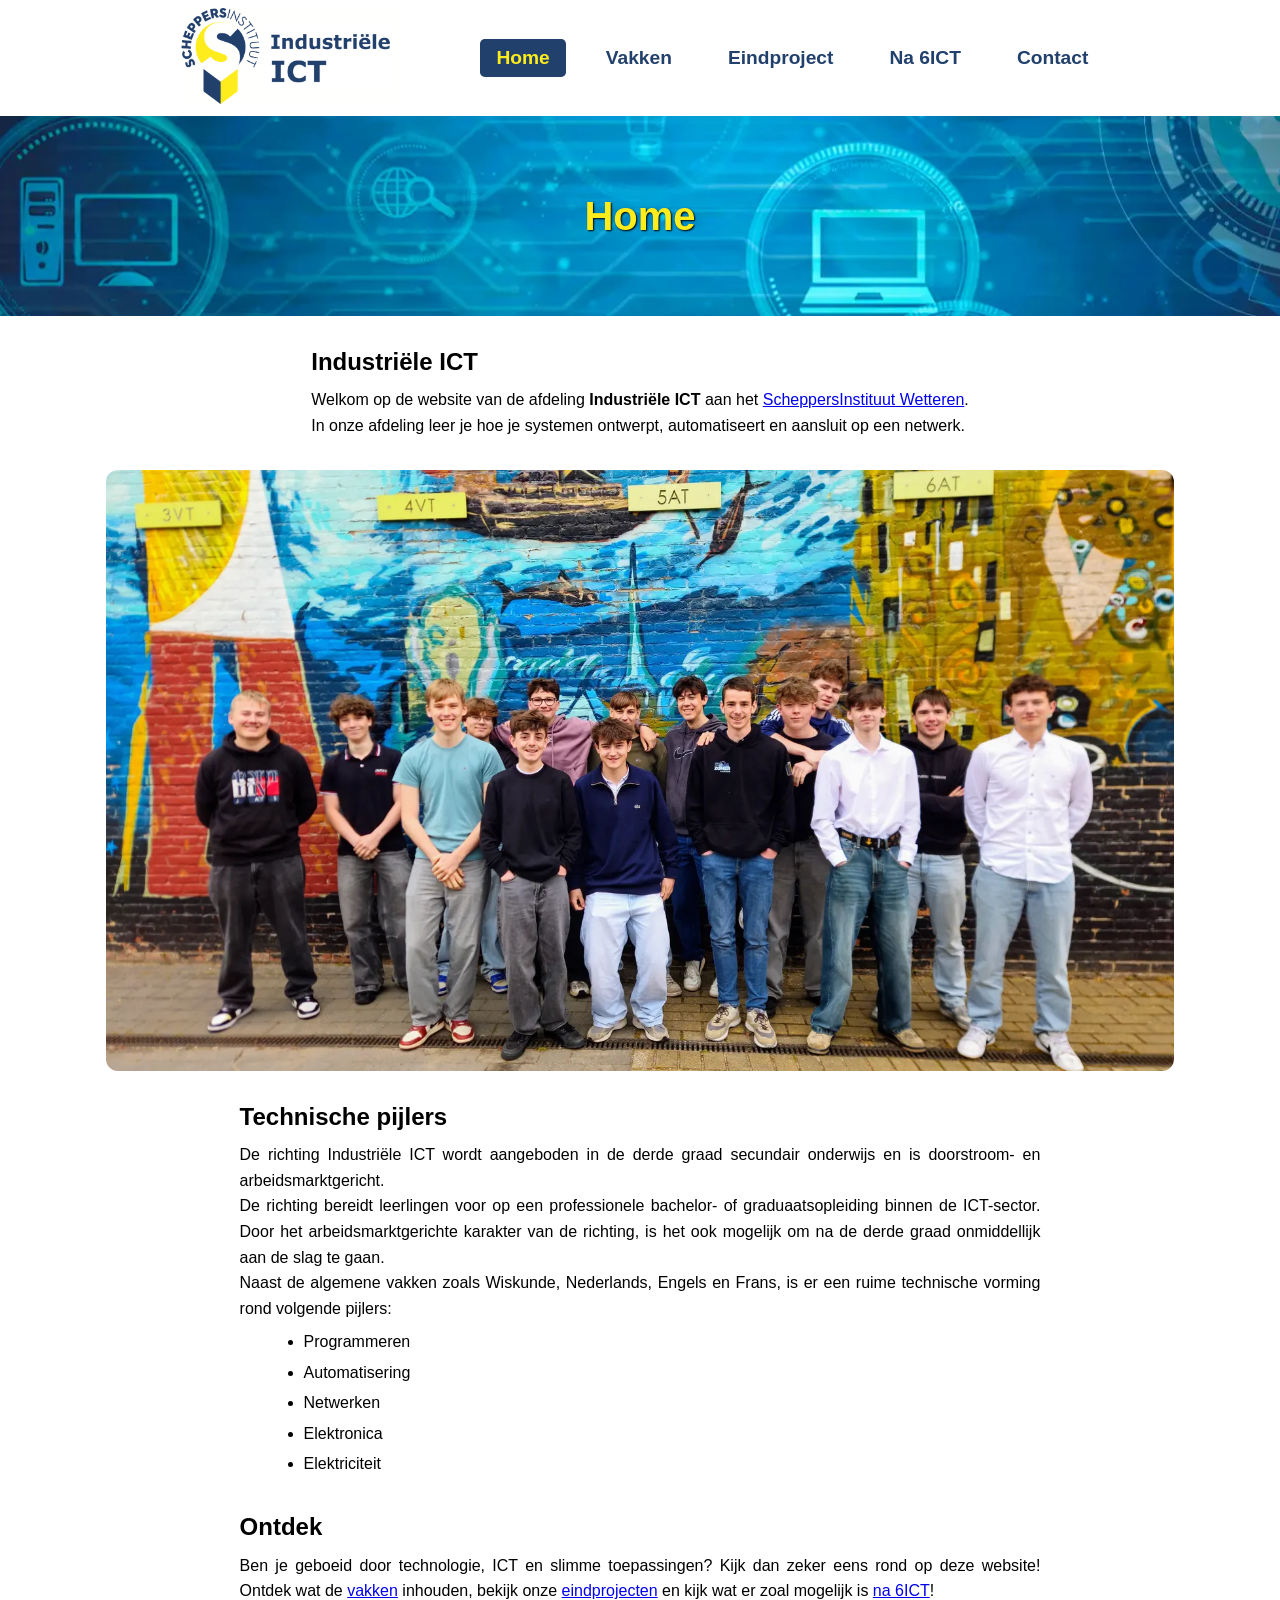
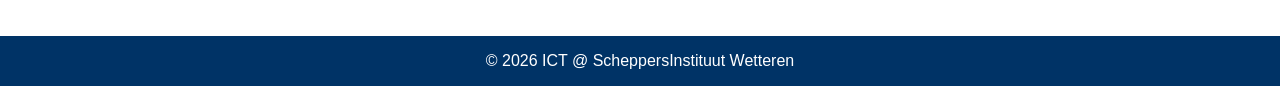
<file: docs/index.html>
<!DOCTYPE html>
<html lang="nl">

<head>
    <meta charset="UTF-8">
    <meta name="viewport" content="width=device-width, initial-scale=1.0">
    <title>ICT @ ScheppersInstituut Wetteren</title>
    <link rel="stylesheet" href="styles/main.css">
    <link rel="icon" href="images/favicon.webp" type="image/x-icon">
</head>

<body>
    <nav>
        <div class="nav-container">
            <a href="index.html">
                <img src="images/siw3.png" alt="Logo ScheppersInstituut Wetteren" id="logo">
            </a>
            <button id="hamburger">&#9776;</button>
            <ul id="nav-menu">
                <li><a href="index.html" class="active">Home</a></li>
                <li><a href="vakken.html">Vakken</a></li>
                <li><a href="eindproject.html">Eindproject</a></li>
                <li><a href="vervolg.html">Na 6ICT</a></li>
                <li><a href="contact.html">Contact</a></li>
            </ul>
        </div>
    </nav>
    
    <header>
        <h1>Home</h1>
    </header>
    <main>
        <section class="intro">
            <h2>Industriële ICT</h2>
            <p>Welkom op de website van de afdeling <strong>Industriële ICT</strong> aan het <a
                    href="https://scheppers-wetteren.be" target="_blank">ScheppersInstituut Wetteren</a>.</p>
            <p>In onze afdeling leer je hoe je systemen ontwerpt, automatiseert en aansluit op een netwerk.</p>
        </section>

        <img src="images/ict2526.webp" alt="Leerlingen ICT">

        <section class="content">
            <h2>Technische pijlers</h2>
            <p>
                De richting Industriële ICT wordt aangeboden in de derde graad secundair onderwijs en is doorstroom-
                en
                arbeidsmarktgericht.
            </p>
            <p>
                De richting bereidt leerlingen voor op een professionele bachelor- of graduaatsopleiding binnen de
                ICT-sector.
                Door het arbeidsmarktgerichte karakter van de richting, is het ook mogelijk om na de derde graad
                onmiddellijk aan de slag te gaan.
            </p>
            <p>
                Naast de algemene vakken zoals Wiskunde, Nederlands, Engels en Frans, is er een ruime technische
                vorming rond
                volgende pijlers:
            </p>
            <ul>
                <li>Programmeren</li>
                <li>Automatisering</li>
                <li>Netwerken</li>
                <li>Elektronica</li>
                <li>Elektriciteit</li>
            </ul>
        </section>

        <section class="end">
            <h2>Ontdek</h2>
            <p>
                Ben je geboeid door technologie, ICT en slimme toepassingen?
                Kijk dan zeker eens rond op deze website!
                Ontdek wat de <a href="vakken.html">vakken</a> inhouden,
                bekijk onze <a href="eindproject.html">eindprojecten</a>
                en kijk wat er zoal mogelijk is <a href="vervolg.html">na 6ICT</a>!
            </p>
        </section>

    </main>
    <footer>
        <p>&copy; 2026 ICT @ <a href="https://www.scheppers-wetteren.be/" target="_blank">ScheppersInstituut Wetteren</a></p>
    </footer>

    <script src="js/nav.js"></script>

</body>

</html>
</file>
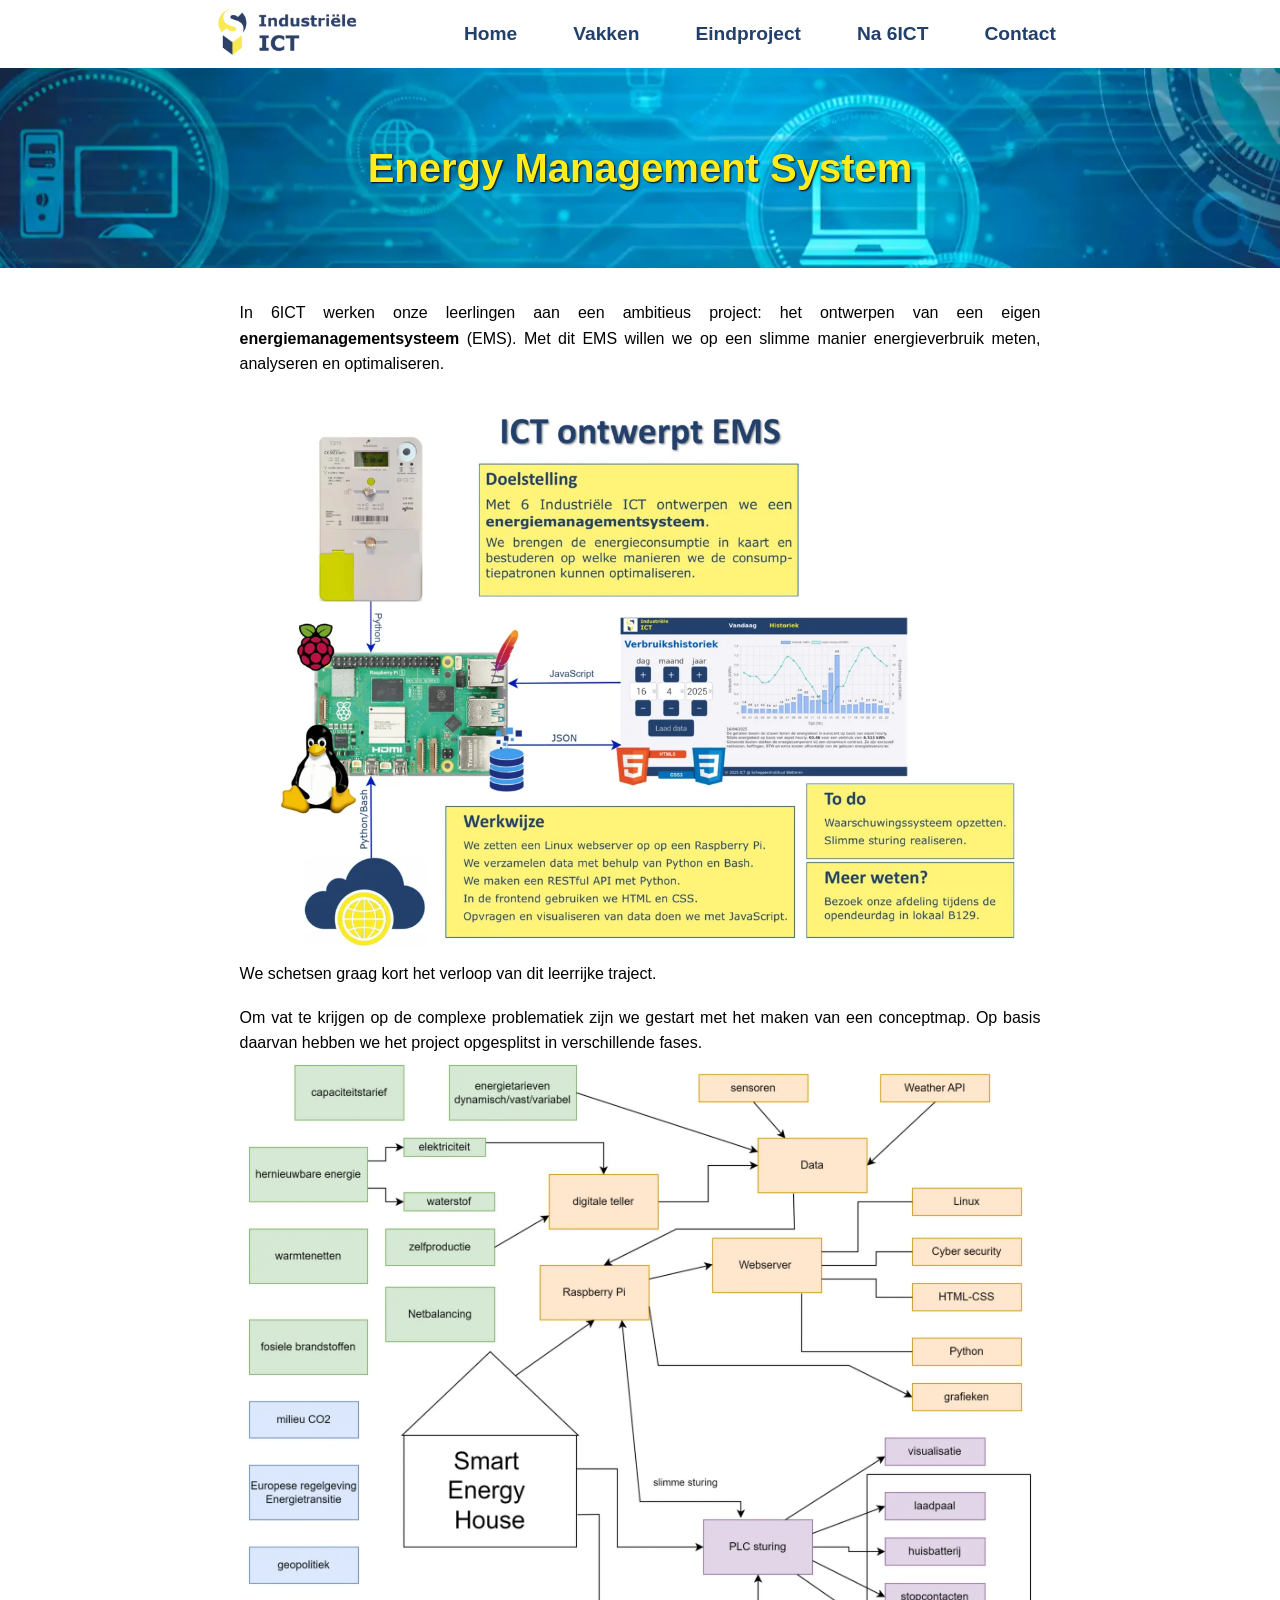
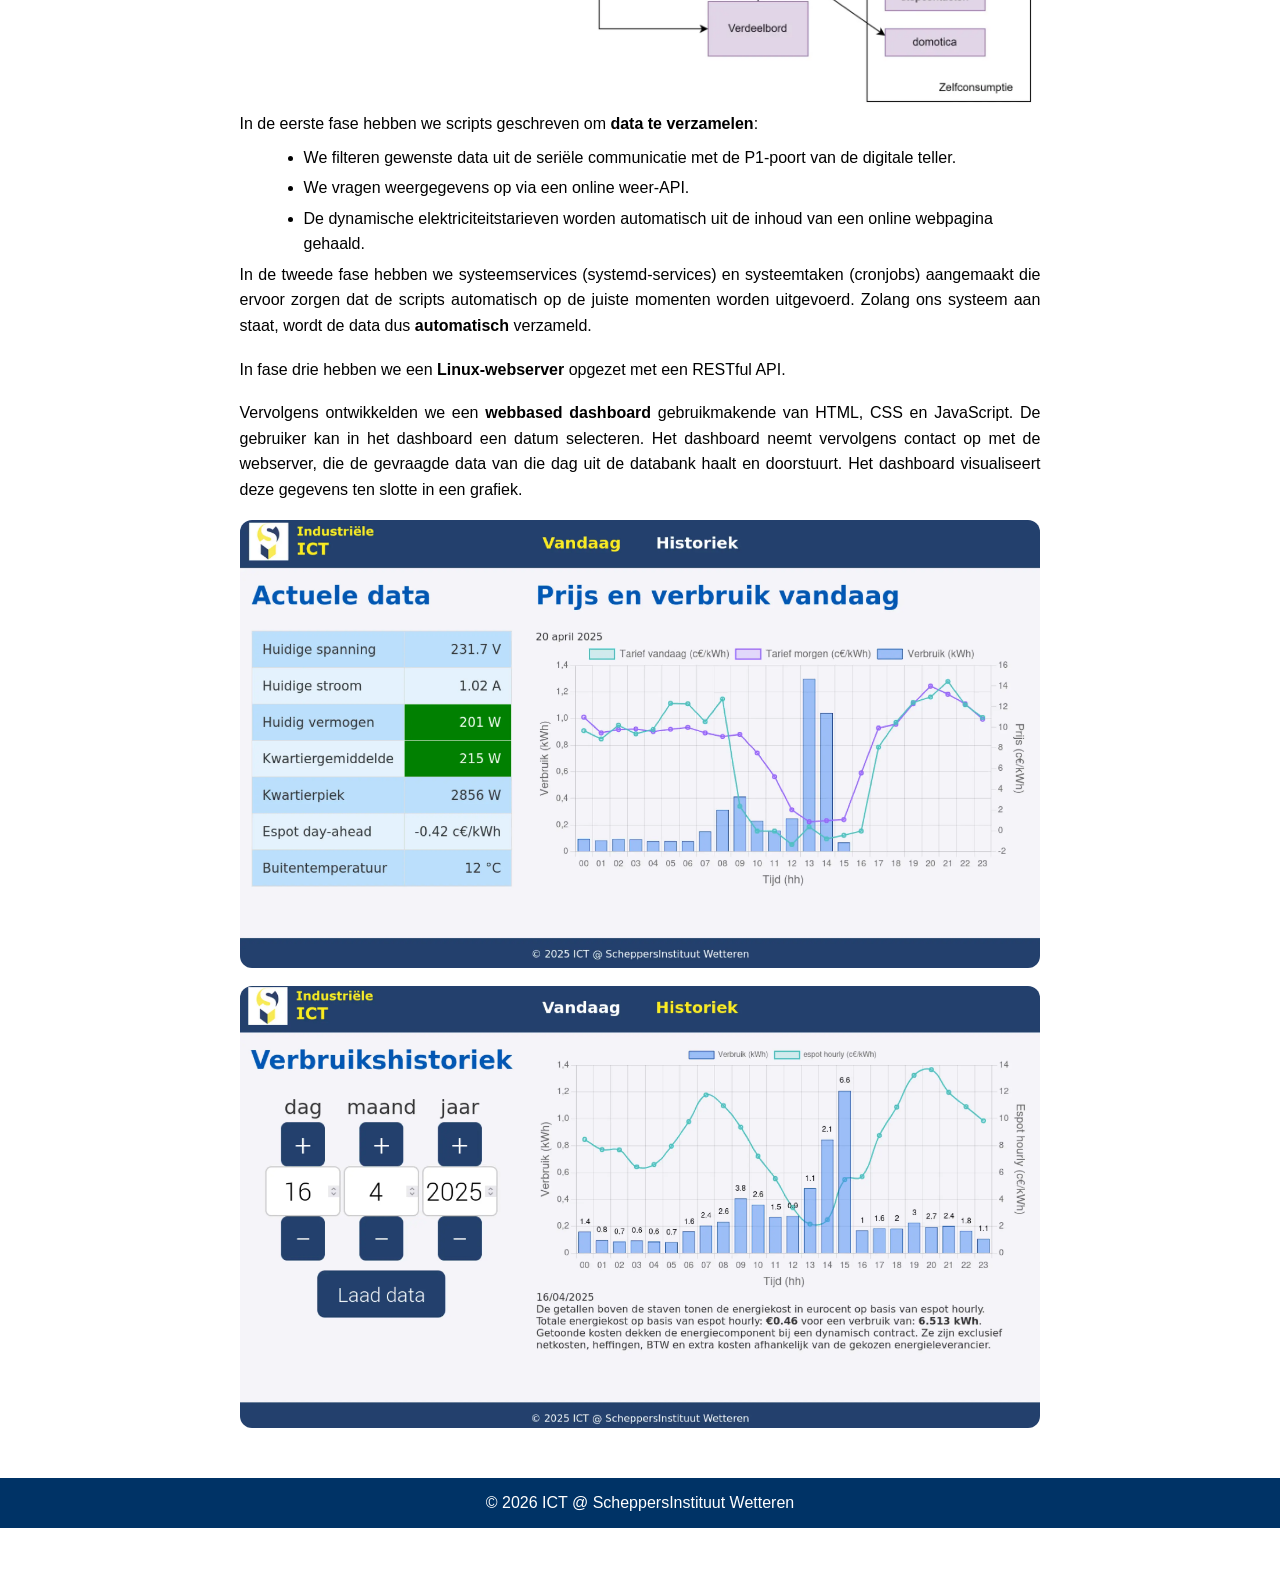
<file: docs/ems.html>
<!DOCTYPE html>
<html lang="nl">
  <head>
    <meta charset="UTF-8">
    <meta name="viewport" content="width=device-width, initial-scale=1.0">
    <title>ICT @ ScheppersInstituut Wetteren</title>
    <link rel="stylesheet" href="styles/main.css">
    <link rel="icon" href="images/favicon.webp" type="image/x-icon">
</head>

<body>

  <nav>
    <div class="nav-container">
      <a href="index.html">
        <img src="images/siw3.png" alt="Logo ScheppersInstituut Wetteren" id="logo">
      </a>
      <button id="hamburger">&#9776;</button>
      <ul id="nav-menu">
        <li><a href="index.html">Home</a></li>
        <li><a href="vakken.html">Vakken</a></li>
        <li><a href="eindproject.html">Eindproject</a></li>
        <li><a href="vervolg.html">Na 6ICT</a></li>
        <li><a href="contact.html">Contact</a></li>
      </ul>
    </div>
  </nav>

  <header>
    <h1>Energy Management System</h1>
  </header>

  <main>
    <section class="main">
      <article>
        <p>
          In 6ICT werken onze leerlingen aan een ambitieus project: het ontwerpen van een eigen <strong>energiemanagementsysteem</strong> (EMS). Met dit EMS willen we op een slimme manier energieverbruik meten, analyseren en optimaliseren. 
        </p>
        <br>
        <a href="images/projectposter.webp">
          <img src="images/projectposter.webp" alt="projectposter" title="projectposter">
        </a>
        <p>
          We schetsen graag kort het verloop van dit leerrijke traject.
        </p>
        <br>
        <p>
          Om vat te krijgen op de complexe problematiek zijn we gestart met het maken van een conceptmap. Op basis daarvan hebben we het project opgesplitst in verschillende fases.
        </p>
        <img src="images/conceptmap2.webp" alt="Conceptmap EMS" title="Conceptmap EMS">
        <p>
          In de eerste fase hebben we scripts geschreven om <strong>data te verzamelen</strong>:
        </p>
        <ul>
          <li>
            We filteren gewenste data uit de seriële communicatie met de P1-poort van de digitale teller.
          </li>
          <li>
            We vragen weergegevens op via een online weer-API.
          </li>
          <li>
            De dynamische elektriciteitstarieven worden automatisch uit de inhoud van een online webpagina gehaald.
          </li>
        </ul>
        <p>
          In de tweede fase hebben we systeemservices (systemd-services) en systeemtaken (cronjobs) aangemaakt die ervoor zorgen dat de scripts automatisch op de juiste momenten worden uitgevoerd. Zolang ons systeem aan staat, wordt de data dus <strong>automatisch</strong> verzameld.
        </p>
        <br>
        <p>
          In fase drie hebben we een <strong>Linux-webserver</strong> opgezet met een RESTful API. 
        </p>
        <br>
        <p>
          Vervolgens ontwikkelden we een <strong>webbased dashboard</strong> gebruikmakende van HTML, CSS en JavaScript. De gebruiker kan in het dashboard een datum selecteren. Het dashboard neemt vervolgens contact op met de webserver, die de gevraagde data van die dag uit de databank haalt en doorstuurt. Het dashboard visualiseert deze gegevens ten slotte in een grafiek.
        </p>
        <br>
        <img src="images/dashboard-vandaag.webp" alt="dashboard vandaag" title="dashboard-vandaag">
        <br>
        <img src="images/dashboard-historiek.webp" alt="dashboard historiek" title="dashboard-historiek">
        <br>
      </article>
    </section>
    
  </main>
  
  <footer>
    <p>
      &copy; 2026 ICT @ 
      <a href="https://www.scheppers-wetteren.be/" target="_blank">
        ScheppersInstituut Wetteren
      </a>
    </p>
  </footer>

  <script src="js/nav.js"></script>

</body>
</html>
</file>
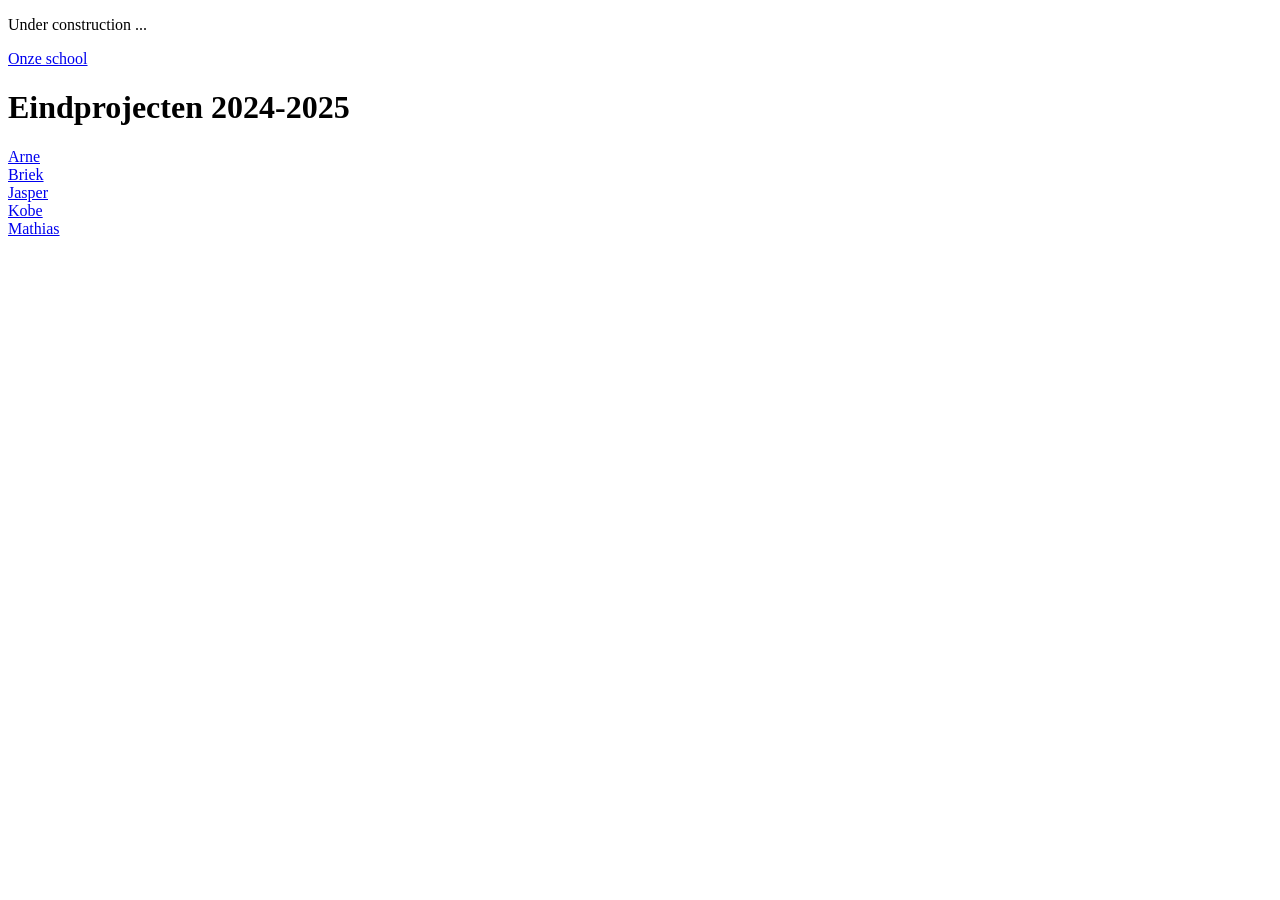
<file: docs/index9.html>
<!DOCTYPE html>
<html lang="nl">
<head>
  <meta charset="UTF-8">
  <meta name="viewport" content="width=device-width, initial-scale=1.0">
  <title>ICT @ Scheppersinstituut</title>
  <link rel="shortcut icon" href="images/favicon.webp" type="image/x-icon">
</head>
<body>
  <p>Under construction ...</p>
  <p><a href="https://www.scheppers-wetteren.be">Onze school</a></p>
  <h1>Eindprojecten 2024-2025</h1>
  <a href="https://2425arne.siwict.be/">Arne</a>
  <br>
  <a href="https://2425briek.siwict.be/">Briek</a>
  <br>
  <a href="https://2425jasper.siwict.be/">Jasper</a>
  <br>
  <a href="https://2425kobe.siwict.be/">Kobe</a>
  <br>
  <a href="https://2425mathias.siwict.be/">Mathias</a>
  
  <!-- <h1>Contact</h1>
  <form
  action="https://formspree.io/f/xnnpbrdl"
  method="POST"
  >
    <label for="name">
      👤 Naam:
      <input id="Naam:" type="text" name="name" required>
    </label>
    <br>  
    <label for="email">
      📧 E-mail:
      <input type="email" id="email" name="email" required>
    </label>
    <br>
    <label for="message">
      ✉️ Bericht:
      <textarea name="message" id="message" required></textarea>
    </label>
    <br>
    <button type="submit">Send</button>
  </form> -->
</body>
</html>
</file>
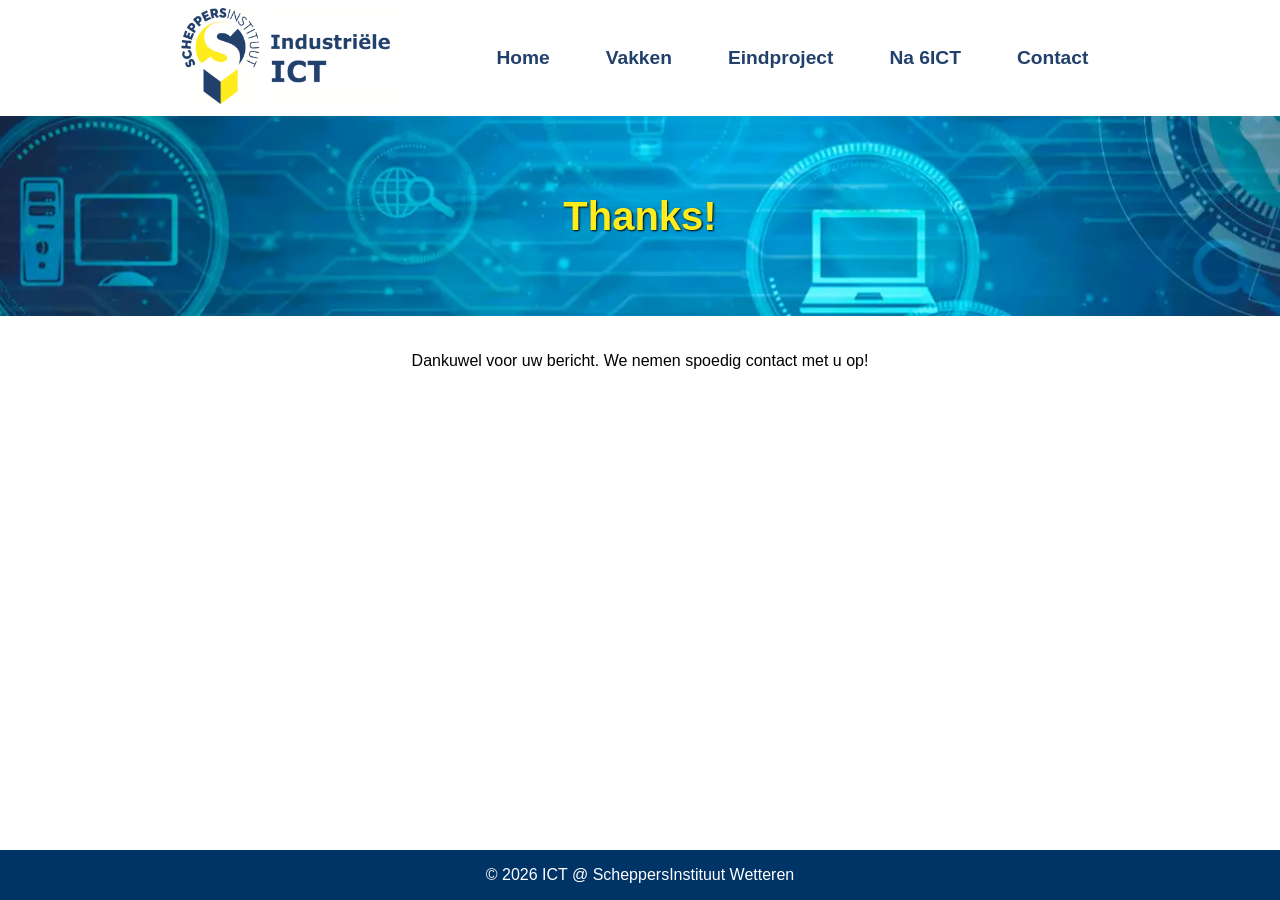
<file: docs/thanks.html>
<!DOCTYPE html>
<html lang="nl">
<head>
  <meta charset="UTF-8">
    <meta name="viewport" content="width=device-width, initial-scale=1.0">
    <title>ICT @ ScheppersInstituut Wetteren</title>
    <link rel="stylesheet" href="styles/main.css">
    <link rel="icon" href="images/favicon.webp" type="image/x-icon">
</head>
<body>
  <nav>
    <div class="nav-container">
      <a href="index.html">
        <img src="images/siw3.png" alt="Logo ScheppersInstituut Wetteren" id="logo">
      </a>
      <button id="hamburger">&#9776;</button>
      <ul id="nav-menu">
          <li><a href="index.html">Home</a></li>
          <li><a href="vakken.html">Vakken</a></li>
          <li><a href="eindproject.html">Eindproject</a></li>
          <li><a href="vervolg.html">Na 6ICT</a></li>
          <li><a href="contact.html">Contact</a></li>
      </ul>
    </div>

</nav>
<header>
    <h1>Thanks!</h1>
</header>
<main>
  <section class="content">
    <p>
      Dankuwel voor uw bericht. We nemen spoedig contact met u op!
    </p>
  </section>
  
</main>
<footer>
  <p>&copy; 2026 ICT @ <a href="https://www.scheppers-wetteren.be/" target="_blank">ScheppersInstituut Wetteren</a></p>
</footer>

<script src="js/nav.js"></script>
</body>
</html>
</file>
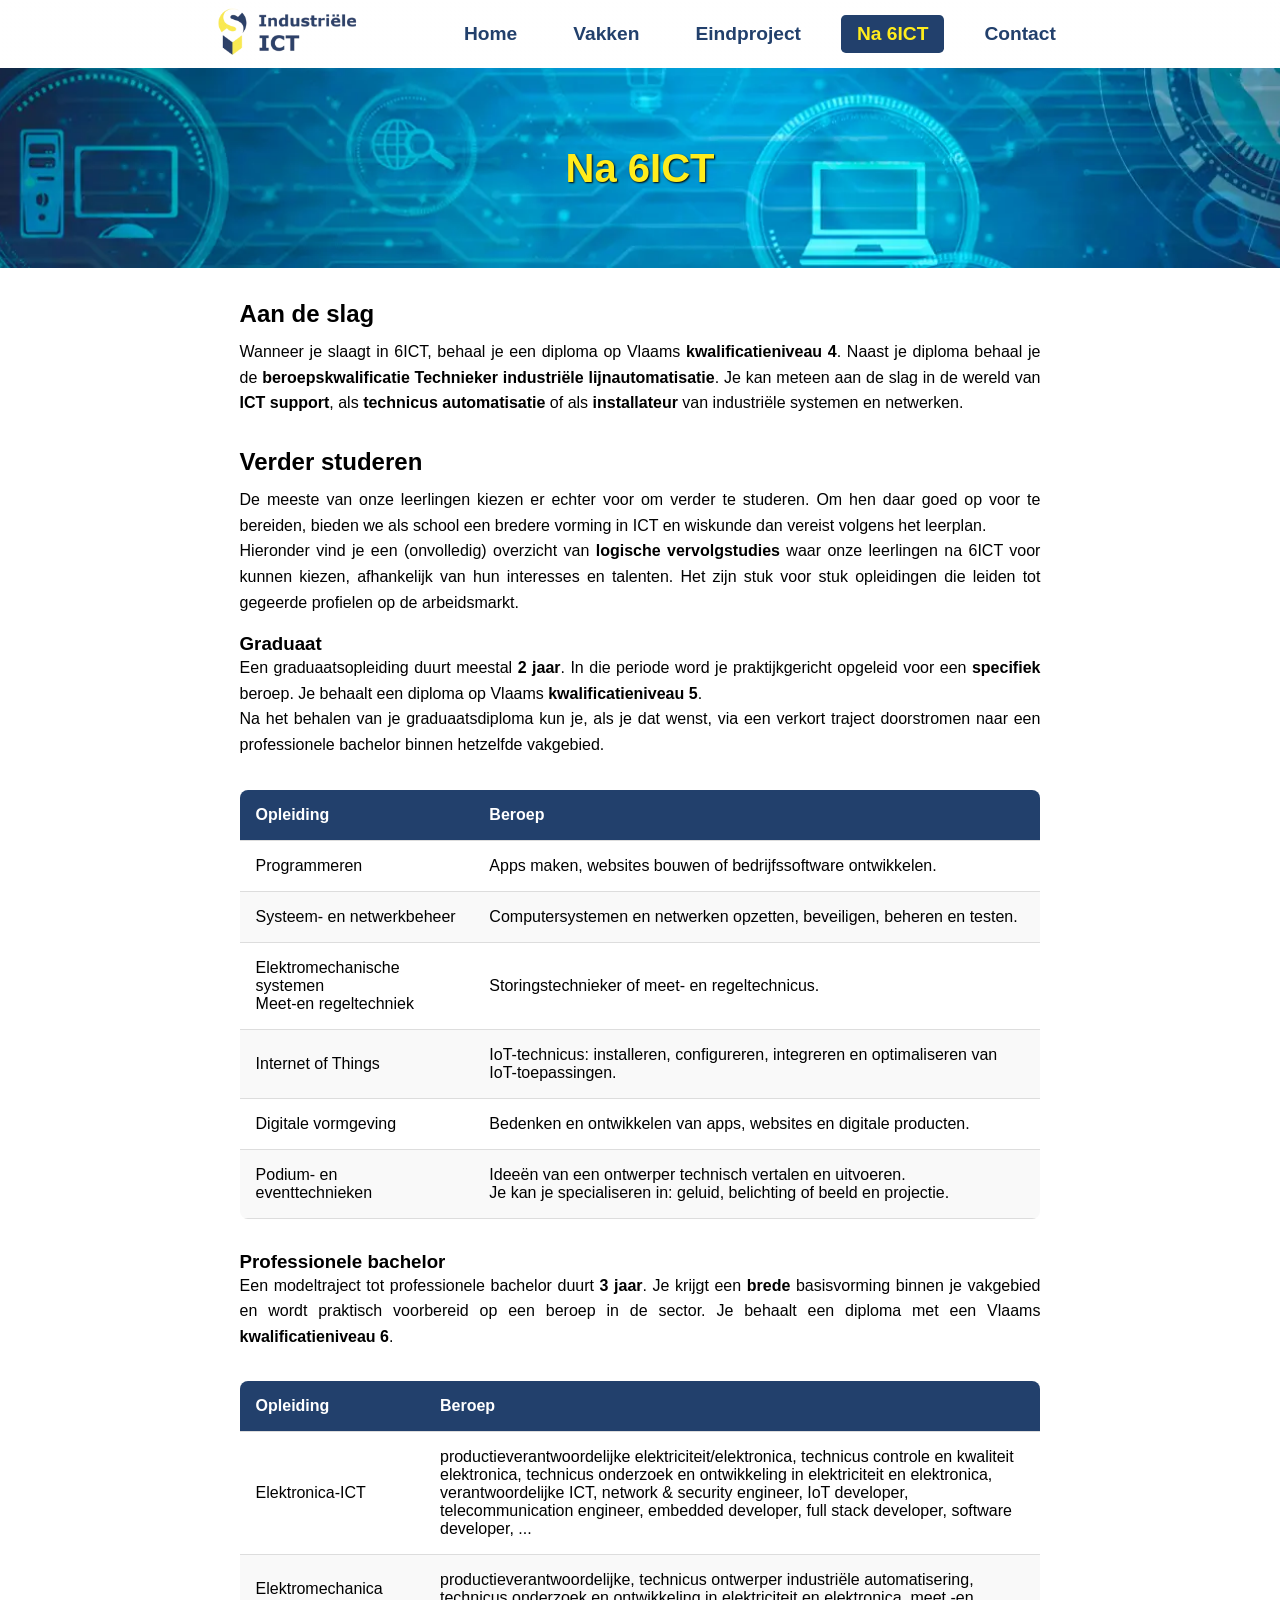
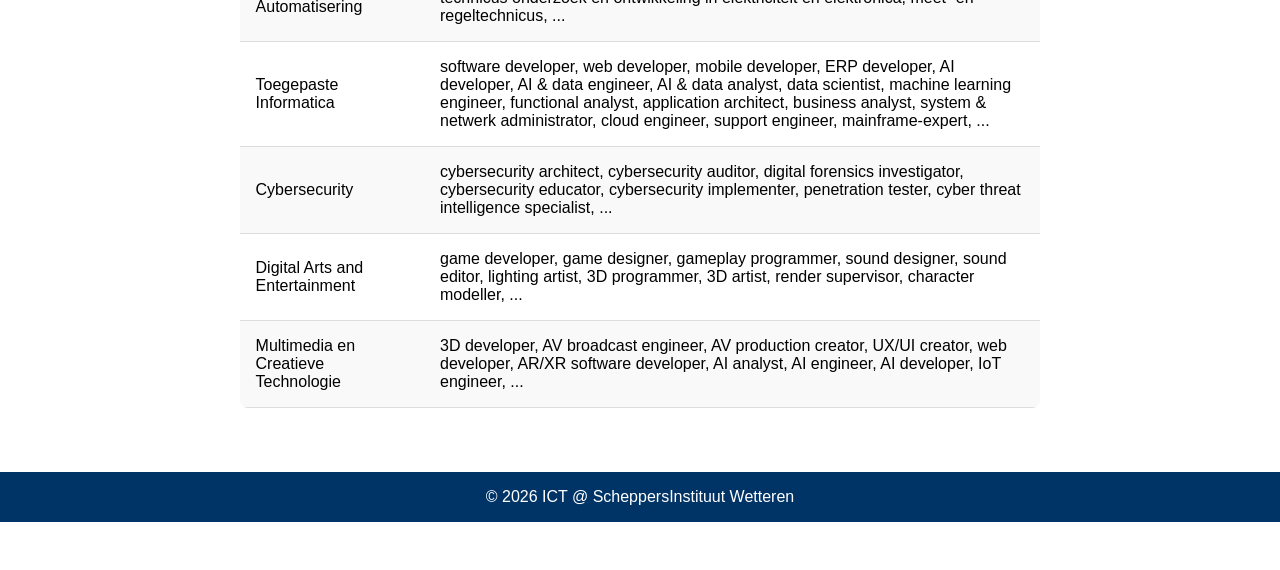
<file: docs/vervolg.html>
<!DOCTYPE html>
<html lang="nl">
  <head>
    <meta charset="UTF-8">
    <meta name="viewport" content="width=device-width, initial-scale=1.0">
    <title>ICT @ ScheppersInstituut Wetteren</title>
    <link rel="stylesheet" href="styles/main.css">
    <link rel="icon" href="images/favicon.webp" type="image/x-icon">
</head>

<body>

  <nav>
    <div class="nav-container">
      <a href="index.html">
        <img src="images/siw3.png" alt="Logo ScheppersInstituut Wetteren" id="logo">
      </a>
      <button id="hamburger">&#9776;</button>
      <ul id="nav-menu">
        <li><a href="index.html">Home</a></li>
        <li><a href="vakken.html">Vakken</a></li>
        <li><a href="eindproject.html">Eindproject</a></li>
        <li><a href="vervolg.html" class="active">Na 6ICT</a></li>
        <li><a href="contact.html">Contact</a></li>
      </ul>
    </div>

  </nav>

  <header>
    <h1>Na 6ICT</h1>
  </header>

  <main>
    <section>
      <h2>Aan de slag</h2>
      <p>
        Wanneer je slaagt in 6ICT, behaal je een diploma op Vlaams <strong>kwalificatieniveau 4</strong>.
        Naast je diploma behaal je de <strong>beroepskwalificatie Technieker industriële lijnautomatisatie</strong>. 
        Je kan meteen aan de slag in de wereld van <strong>ICT support</strong>, als <strong>technicus automatisatie</strong> of als <strong>installateur</strong> van industriële systemen en netwerken.
      </p>
    </section>
    <section>
      <h2>Verder studeren</h2>
      <p>
        De meeste van onze leerlingen kiezen er echter voor om verder te studeren. 
        Om hen daar goed op voor te bereiden, bieden we als school een bredere vorming in ICT en wiskunde dan vereist volgens het leerplan.
      </p>
      <p>
        Hieronder vind je een (onvolledig) overzicht van <strong>logische vervolgstudies</strong> waar onze leerlingen na 6ICT voor kunnen kiezen, 
        afhankelijk van hun interesses en talenten.  
        Het zijn stuk voor stuk opleidingen die leiden tot gegeerde profielen op de arbeidsmarkt.
      </p>
      <br>
      <h3>Graduaat</h3>
      <p>
        Een graduaatsopleiding duurt meestal <strong>2 jaar</strong>.  
        In die periode word je praktijkgericht opgeleid voor een <strong>specifiek</strong> beroep.  
        Je behaalt een diploma op Vlaams <strong>kwalificatieniveau 5</strong>.
      </p>
      <p>
        Na het behalen van je graduaatsdiploma kun je, als je dat wenst, 
        via een verkort traject doorstromen naar een professionele bachelor binnen hetzelfde vakgebied.
      </p>
      <table id="opleidingen-grad">
        <thead>
          <tr>
            <th>Opleiding</th>
            <th>Beroep</th>
          </tr>
        </thead>
        <tbody>
          <tr>
            <td>
              Programmeren
            </td>
            <td>
              Apps maken, websites bouwen of bedrijfssoftware ontwikkelen. 
            </td>
          </tr>
          <tr>
            <td>
              Systeem- en netwerkbeheer
            </td>
            <td>
              Computersystemen en netwerken opzetten, beveiligen, beheren en testen.
            </td>
          </tr>
          <tr>
            <td>
              Elektromechanische systemen <br>
              Meet-en regeltechniek
            </td>
            <td>
              Storingstechnieker of meet- en regeltechnicus.
            </td>
          </tr>
          <tr>
            <td>
              Internet of Things
            </td>
            <td>
              IoT-technicus: installeren, configureren, integreren en optimaliseren van IoT-toepassingen.
            </td>
          </tr>
          <tr>
            <td>Digitale vormgeving</td>
            <td>Bedenken en ontwikkelen van apps, websites en digitale producten.</td>
          </tr>
          <tr>
            <td>
              Podium- en eventtechnieken
            </td>
            <td>
              Ideeën van een ontwerper technisch vertalen en uitvoeren.<br>
              Je kan je specialiseren in: geluid, belichting of beeld en projectie.
            </td>
          </tr>
        </tbody>
      </table>
      <h3>Professionele bachelor</h3>
      <p>
        Een modeltraject tot professionele bachelor duurt <strong>3 jaar</strong>. 
        Je krijgt een <strong>brede</strong> basisvorming binnen je vakgebied en wordt praktisch voorbereid op een beroep in de sector. 
        Je behaalt een diploma met een Vlaams <strong>kwalificatieniveau 6</strong>.
      </p>
      <table id="opleidingen-pb">
        <thead>
          <tr>
            <th>Opleiding</th>
            <th>Beroep</th>
          </tr>
        </thead>
        <tbody>
          <tr>
            <td>Elektronica-ICT</td>
            <td>
              productieverantwoordelijke elektriciteit/elektronica, technicus controle en kwaliteit elektronica, technicus onderzoek en ontwikkeling in elektriciteit en elektronica, verantwoordelijke ICT, network & security engineer, IoT developer, telecommunication engineer, embedded developer, full stack developer, software developer, ...
            </td>
          </tr>
          <tr>
            <td>
              Elektromechanica
              <br>
              Automatisering
            </td>
            <td>
              productieverantwoordelijke, technicus ontwerper industriële automatisering, technicus onderzoek en ontwikkeling in elektriciteit en elektronica, meet -en regeltechnicus, ...
            </td>
          </tr>
          <tr>
            <td>
              Toegepaste Informatica
            </td>
            <td>
              software developer, web developer, mobile developer, ERP developer, AI developer, AI & data engineer, AI & data analyst, data scientist, machine learning engineer, functional analyst, application architect, business analyst, system & netwerk administrator, cloud engineer, support engineer, mainframe-expert, ...
            </td>
          </tr>
          <tr>
            <td>Cybersecurity</td>
            <td>
              cybersecurity architect, cybersecurity auditor, digital forensics investigator, cybersecurity educator, cybersecurity implementer, penetration tester, cyber threat intelligence specialist, ...
            </td>
          </tr>
          <tr>
            <td>
              Digital Arts and Entertainment
            </td>
            <td>
              game developer, game designer, gameplay programmer, sound designer, sound editor, lighting artist, 3D programmer, 3D artist, render supervisor, character modeller, ...
            </td>
          </tr>
          <tr>
            <td>Multimedia en Creatieve Technologie</td>
            <td>
              3D developer, AV broadcast engineer, AV production creator, UX/UI creator, web developer, AR/XR software developer, AI analyst, AI engineer, AI developer, IoT engineer, ...
            </td>
          </tr>
        </tbody>
      </table>
    </section>
    
  </main>
  
  <footer>
    <p>
      &copy; 2026 ICT @ 
      <a href="https://www.scheppers-wetteren.be/" target="_blank">
        ScheppersInstituut Wetteren
      </a>
    </p>
  </footer>

  <script src="js/nav.js"></script>

</body>
</html>
</file>
<file: docs/styles/main.css>
/* Global settings */
:root {
  --siw-blue: #22406c; /*#1e3f6d*/
  --siw-yellow: #ffec1c; /*#f5c84c*/ /*#f6c94c*/
}

* {
  box-sizing: border-box;
  margin: 0;
  padding: 0;
}

body {
  font-family: Verdana, Geneva, Tahoma, sans-serif;
  min-height: 100vh;
  display: flex;
  flex-direction: column;
}

/* Navigation */
nav {
  position: sticky;
  top: 0;
  background: linear-gradient(
    rgba(255, 255, 255, 0.7),
    rgba(255, 255, 255, 0.9)
  );
  color: var(--siw-blue);
  z-index: 1000; /* Ensures nav is above other content */
  backdrop-filter: blur(5px);
}

nav #logo {
  height: 6rem;
  width: auto;
}

nav #logo.scrolled {
  height: 3rem;
}

.nav-container {
  display: flex;
  justify-content: center;
  align-items: center;
  max-width: 1200px;
  margin: 0 auto;
  padding: 0.5rem 1rem;
  gap: 5rem;
}

#nav-menu {
  list-style: none;
  display: flex;
  gap: 1.5rem;
}

#nav-menu li a {
  text-decoration: none;
  color: var(--siw-blue);
  font-weight: bold;
  font-size: 1.2rem;
  padding: 0.5rem 1rem;
  display: inline-block;
  border-radius: 0.3rem;
}

#nav-menu li a:hover {
  background-color: var(--siw-blue);
  color: var(--siw-yellow);
}

#nav-menu li a.active {
  color: var(--siw-yellow);
  background-color: var(--siw-blue);
}

#nav-menu li a.active:hover {
  background-color: transparent;
}

/* Hamburger */
#hamburger {
  display: none;
  font-size: 1.5rem;
  background: none;
  border: none;
  color: white;
  cursor: pointer;
}

/* Header */
header {
  background-image: url("../images/hero1.webp");
  background-size: cover;
  background-position: center;
  height: 200px;
  display: flex;
  align-items: center;
  justify-content: center;
  color: var(--siw-yellow);
  text-shadow: 1px 1px 2px black;
}

header h1 {
  font-size: 2.5rem;
  text-align: center;
}

/* Main */
main {
  flex: 1;
  margin: 2rem auto;
  padding: 0 1rem;
}

main {
  display: block flex;
  flex-direction: column;
  align-items: center;
  gap: 2rem;
}

main section {
  max-width: 90ch;
}

main h1,
main h2 {
  margin-bottom: 0.7rem;
}

main h1 {
  font-size: 1.8rem;
}

main h2 {
  font-size: 1.5rem;
}

main p {
  line-height: 1.6;
  text-align: justify;
}

main img {
  width: 100%;
  max-width: 120ch;
  height: auto;
  display: block;
  margin-bottom: 1rem;
  margin: auto;
  border-radius: 0.75rem;
}

main a:hover {
  color: var(--siw-blue);
  text-decoration: none;
}

/* lists */
main ul {
  padding-left: 4rem;
  list-style-type: disc;
  margin-top: 0.5rem;
  line-height: 1.6;
}

main li {
  margin-bottom: 0.3rem;
}

/* Table */
table {
  width: 100%;
  /* max-width: 60rem; */
  margin: 2rem auto;
  border-collapse: collapse;
  font-size: 1rem;
  border-radius: 0.5rem;
  overflow: hidden;
}

th,
td {
  padding: 1rem;
  text-align: left;
  border-bottom: 1px solid #ddd;
  /* word-break: break-word; */
}

#lessentabel table td:first-child,
#lessentabel table th:first-child {
  max-width: 10rem;
}

thead {
  background-color: var(--siw-blue);
  color: white;
  font-weight: bold;
}

tfoot tr {
  background-color: #f0f0f0;
  font-weight: bold;
  text-align: right;
}

tbody tr:nth-child(even) {
  background-color: #f9f9f9;
}

tbody tr:hover {
  background-color: #ffffe0;
}

tbody tr.link-row:hover {
  background-color: var(--siw-yellow);
  color: var(--siw-blue);
  font-weight: bold;
}

tr.link-row a {
  display: block;
  color: inherit;
  height: 100%;
  width: 100%;
}

tr.link-row a:hover {
  text-decoration: none;
}

/* Footer */
footer {
  background-color: #003366;
  color: white;
  text-align: center;
  padding: 1rem;
  margin-top: auto;
}

footer a {
  color: white;
  text-decoration: none;
}

footer a:hover {
  text-decoration: underline;
}

/* Responsive */
@media (max-width: 1200px) {
  .nav-container {
    gap: 2rem;
  }

  #nav-menu {
    gap: 1rem;
  }

  #nav-menu li a {
    padding: 0.5rem 0.5rem;
  }
}

@media (max-width: 1200px) {
  .nav-container {
    gap: 1rem;
  }

  #nav-menu li a {
    font-size: 1rem;
    padding: 0.3rem 0.3rem;
  }
}

@media (max-width: 768px) {
  header {
    background-image: none;
    height: auto;
  }

  .nav-container {
    justify-content: space-between;
    gap: 0;
  }

  #nav-menu {
    flex-direction: column;
    display: none;
    background-color: #003366;
    width: 100%;
    position: absolute;
    top: 60px;
    left: 0;
    gap: 0;
  }

  #nav-menu.active {
    display: flex;
  }

  #nav-menu li a {
    color: white;
    width: 100%;
    padding-left: 2rem;
    padding-top: 0.7rem;
    padding-bottom: 0.7rem;
  }

  #nav-menu li {
    border-bottom: 1px solid rgba(255, 255, 255, 0.2);
  }

  #nav-menu li:last-child {
    border-bottom: none;
  }

  #hamburger {
    display: block;
    color: var(--siw-blue);
  }

  table {
    font-size: 0.9rem;
  }

  th,
  td {
    padding: 0.4rem;
  }
}
</file>
